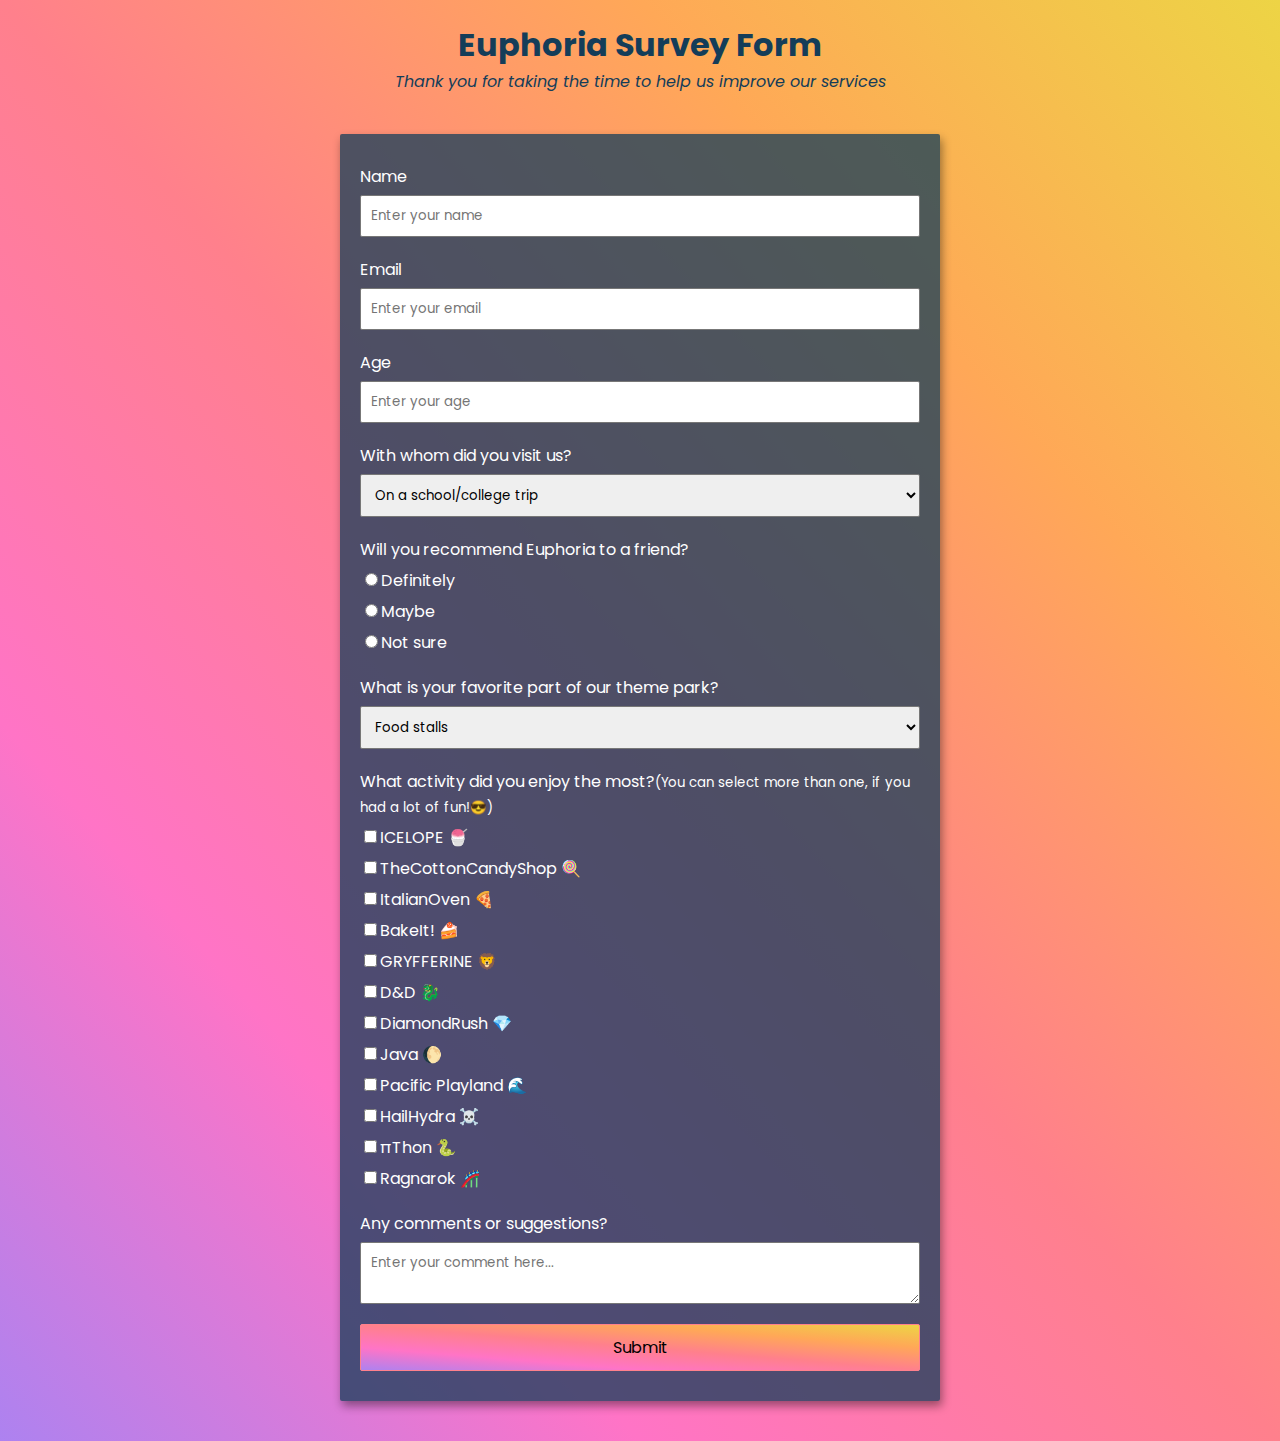
<file: fcc/Survey/survey.html>
<!DOCTYPE html>
<html lang="en">
 <head>
    <!-- Contains metadata(data about data), titles and the external stylesheets  --> 
    <meta charset="UTF-8">
    <meta http-equiv="X-UA-Compatible" content="IE=edge">
    <meta name="viewport" content="width=device-width, initial-scale=1.0">
    <title>Euphoria Survey</title>
    <link rel = 'stylesheet' href = 'survey.css'/>
 </head>
 <body>
<div class = "container">
 <header class = "header">
   <h1 id = "title" class = "text-center">
    Euphoria Survey Form
 </h1>
 <p id = "description" class = "decription text-center"><i>Thank you for taking the time to help us improve our services </i></p>
</header>
 <form id = "survey-form">
   <div class = "form-control">
      <label for="name" id = "name-label">Name</label> <input type="text" id = "name" placeholder = "Enter your name" required>
   </div>
   <!--Email-->
   <div class = "form-control">
      <label for="email" id = "email-label">Email</label> <input type="email" id = "email" placeholder = "Enter your email" required>
   </div>
   <!--Age-->
   <div class = "form-control">
      <label for="age" id = "age-label">Age</label> <input type="number" id = "age" placeholder = "Enter your age" min="10" max="90">
   </div>
   <!--Visit-->
   <div class = "form-control">
      <label for="role" id = "role-label">With whom did you visit us?</label>
       <select name="role" id="role"><option value="On a school/college trip">On a school/college trip</option>
       <option value="With family">With family</option>
       <option value="With friends">With friends</option>
       <option value="By yourself">By yourself</option>
       <option value="Other">Other</option>
       </select>
   </div>
   <!--Recommend-->
   <div class="form-control">
      <label>Will you recommend Euphoria to a friend?</label>
      <label for="recommend-1"><input type="radio" id = "recommend-1" name = "recommend">Definitely</label>
      <label for="recommend-2"><input type="radio" id = "recommend-2" name = "recommend">Maybe</label>
      <label for="recommend-3"><input type="radio" id = "recommend-3" name = "recommend">Not sure</label>
   </div>
   <!--Feature-->
   <div class = "form-control">
      <label for="feature" id = "feature-label">What is your favorite part of our theme park?</label>
       <select name="feature" id="feature"><option value="Food stalls">Food stalls</option>
       <option value="Games">Games</option>
       <option value="Rides">Rides</option>
       </select>
   </div>
   <!--Enjoy-->
   <div class="form-control">
      <label>What activity did you enjoy the most?<small>(You can select more than one, if you had a lot of fun!😎)</small></label>
      <label for="enjoy-1"><input type = "checkbox" name = "enjoy" id = "enjoy-1" value = "enjoy">ICELOPE 🍧</label>
      <label for="enjoy-2"><input type = "checkbox" name = "enjoy" id = "enjoy-2" value = "enjoy">TheCottonCandyShop 🍭</label>
      <label for="enjoy-3"><input type = "checkbox" name = "enjoy" id = "enjoy-3" value = "enjoy">ItalianOven 🍕</label>
      <label for="enjoy-4"><input type = "checkbox" name = "enjoy" id = "enjoy-4" value = "enjoy">BakeIt! 🍰</label>
      <label for="enjoy-5"><input type = "checkbox" name = "enjoy" id = "enjoy-5" value = "enjoy">GRYFFERINE 🦁</label> 
      <label for="enjoy-6"><input type = "checkbox" name = "enjoy" id = "enjoy-6" value = "enjoy">D&D 🐉</label>
      <label for="enjoy-7"><input type = "checkbox" name = "enjoy" id = "enjoy-7" value = "enjoy">DiamondRush 💎</label>
      <label for="enjoy-8"><input type = "checkbox" name = "enjoy" id = "enjoy-8" value = "enjoy">Java 🌔</label>
      <label for="enjoy-9"><input type = "checkbox" name = "enjoy" id = "enjoy-9" value = "enjoy">Pacific Playland 🌊</label>
      <label for="enjoy-10"><input type = "checkbox" name = "enjoy" id = "enjoy-10" value = "enjoy">HailHydra ☠️</label>
      <label for="enjoy-11"><input type = "checkbox" name = "enjoy" id = "enjoy-11" value = "enjoy">πThon 🐍</label>
      <label for="enjoy-12"><input type = "checkbox" name = "enjoy" id = "enjoy-12" value = "enjoy">Ragnarok 🎢</label>
   </div>
   <!--Comments-->
   <div class="form-control">
      <label for="comments">Any comments or suggestions?</label>
      <textarea name="comments" id="comments" placeholder="Enter your comment here..."></textarea>
   </div>
   <!--Submit-->
   <button type="submit" value="submit">Submit</button>
 </form>
</div>
</body>
</html>
</file>
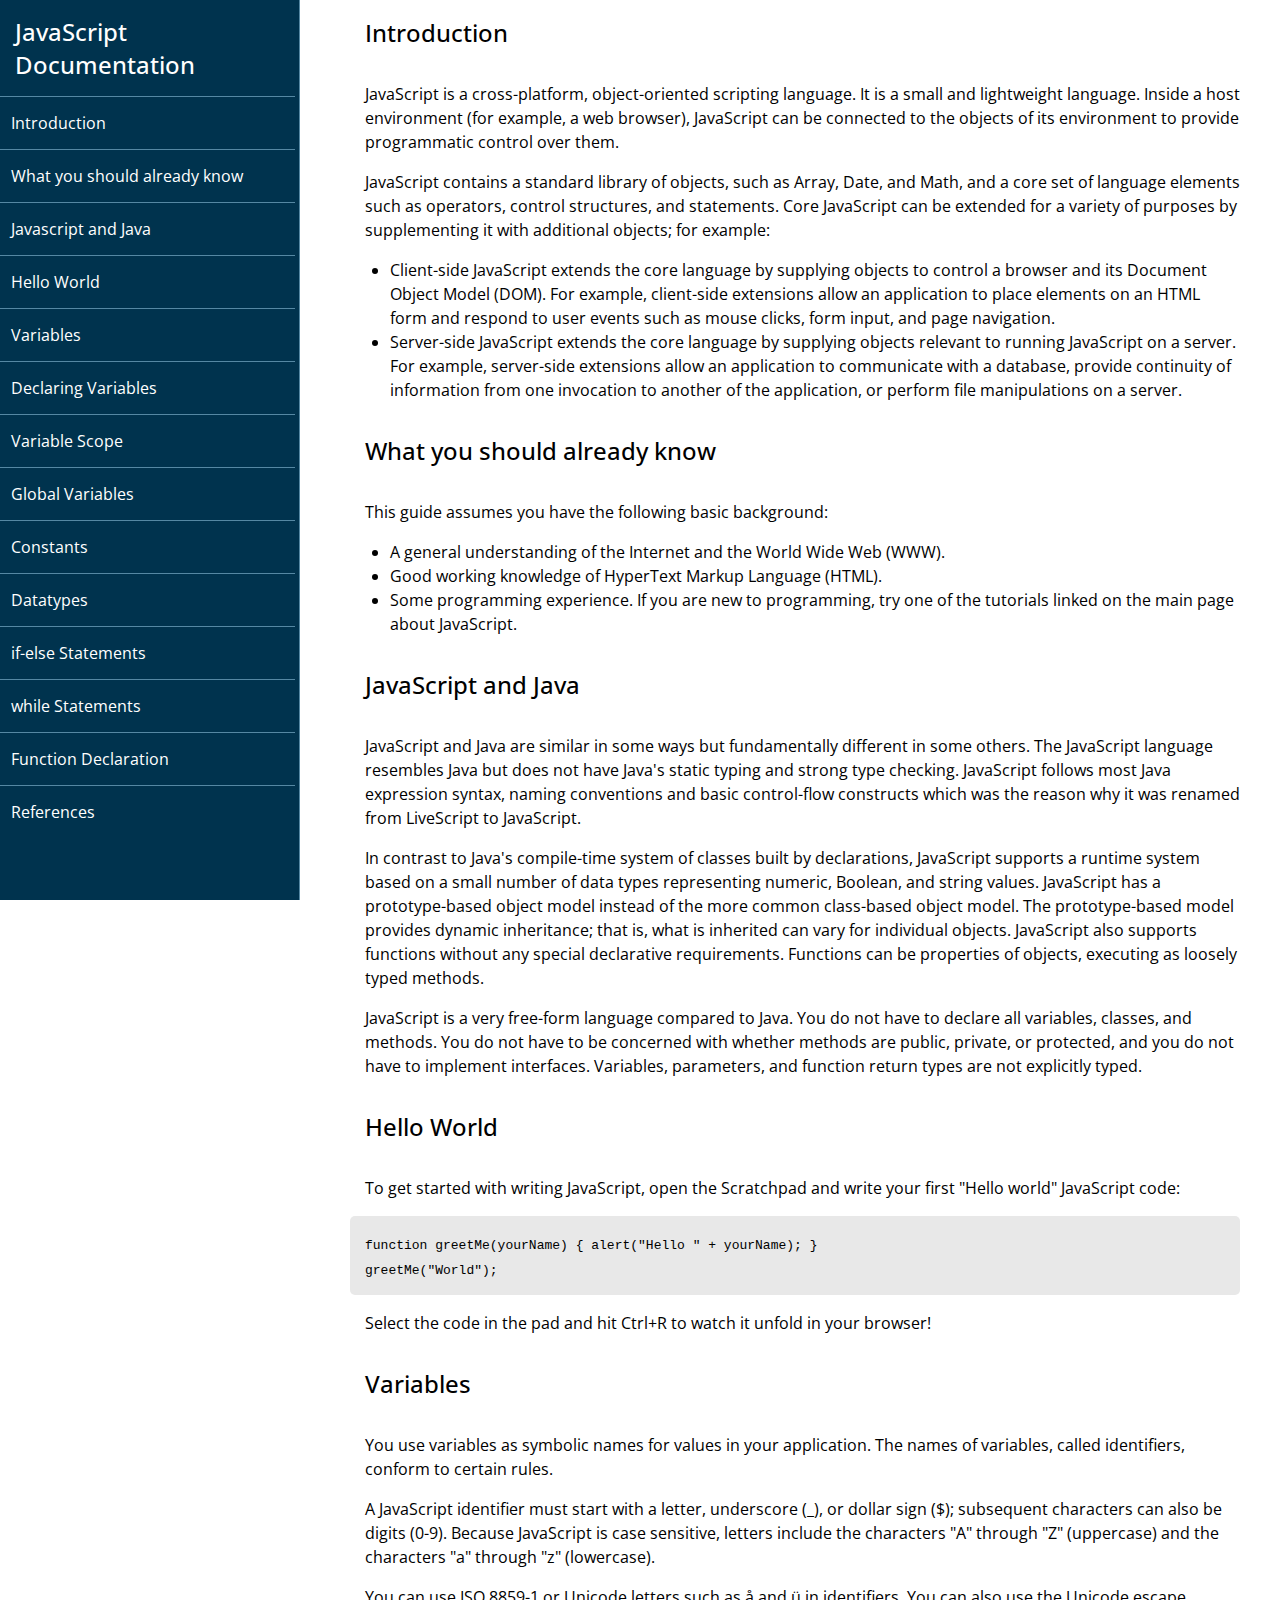
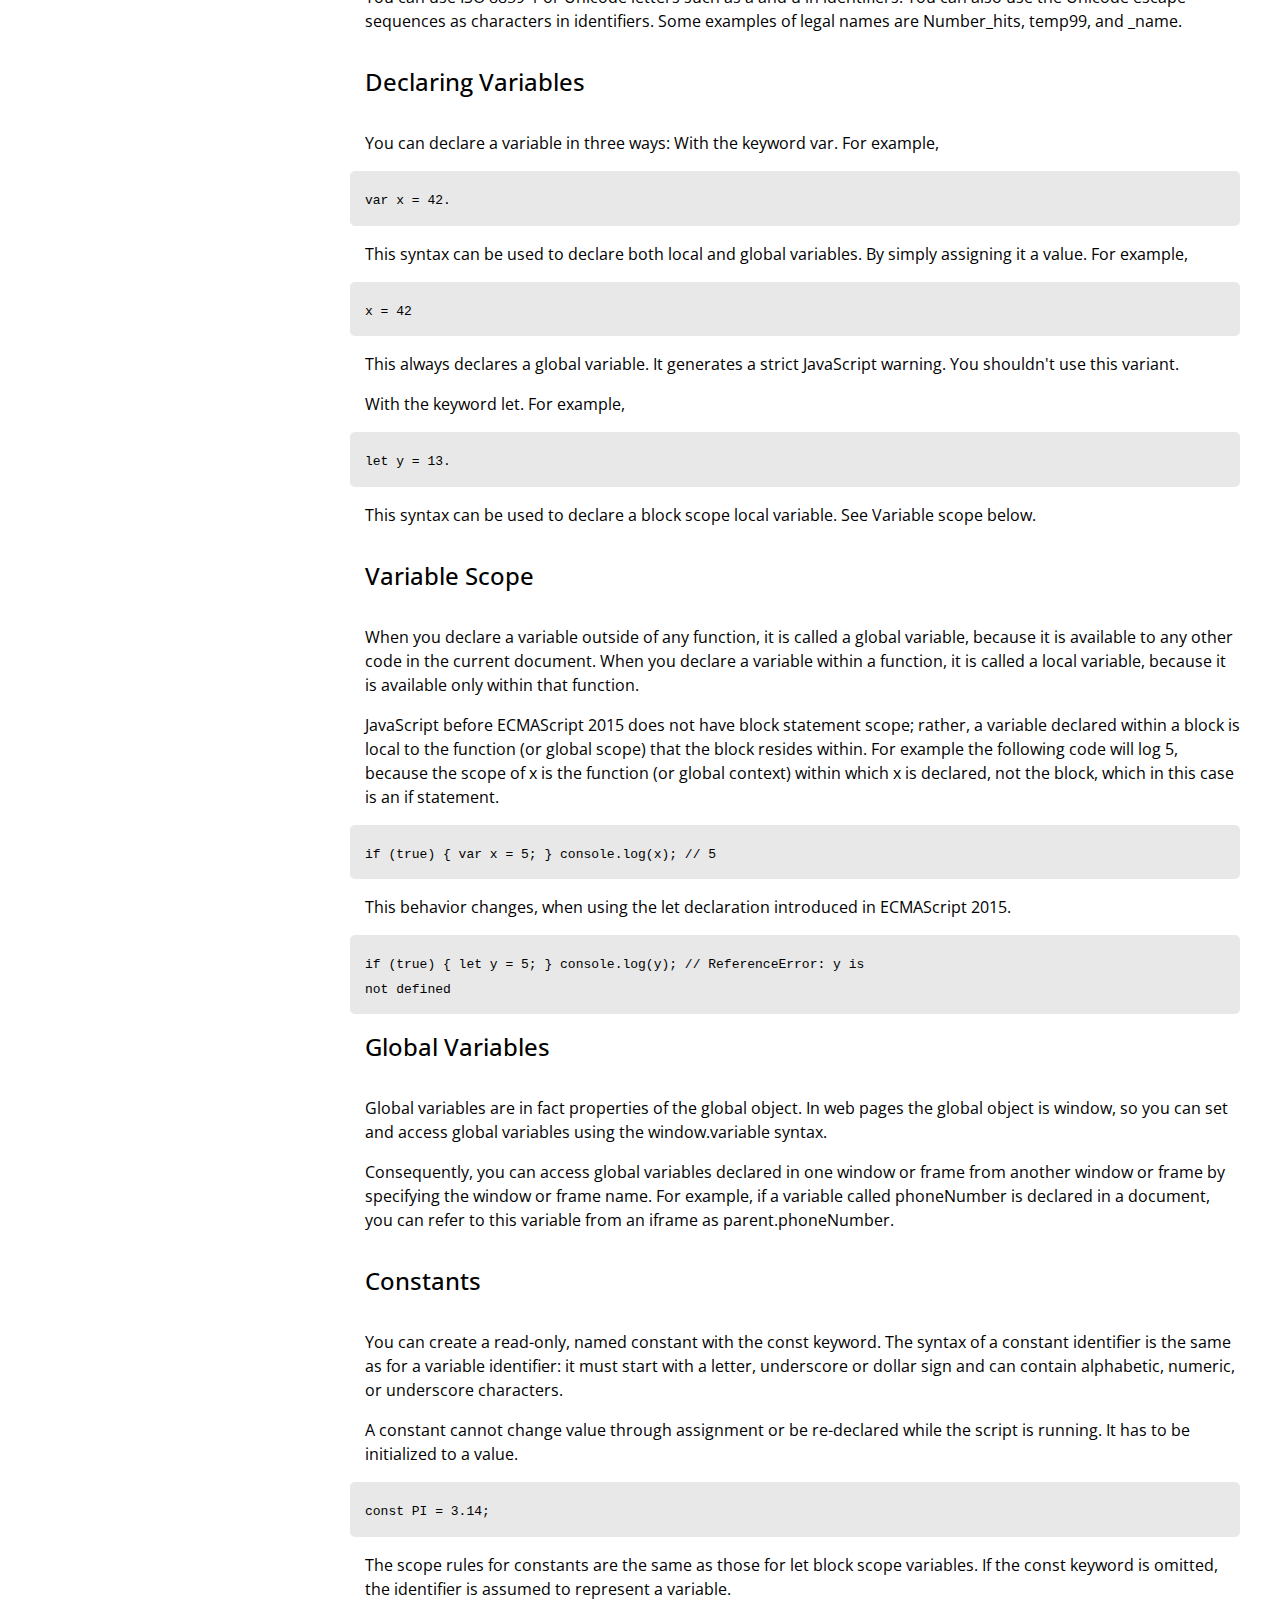
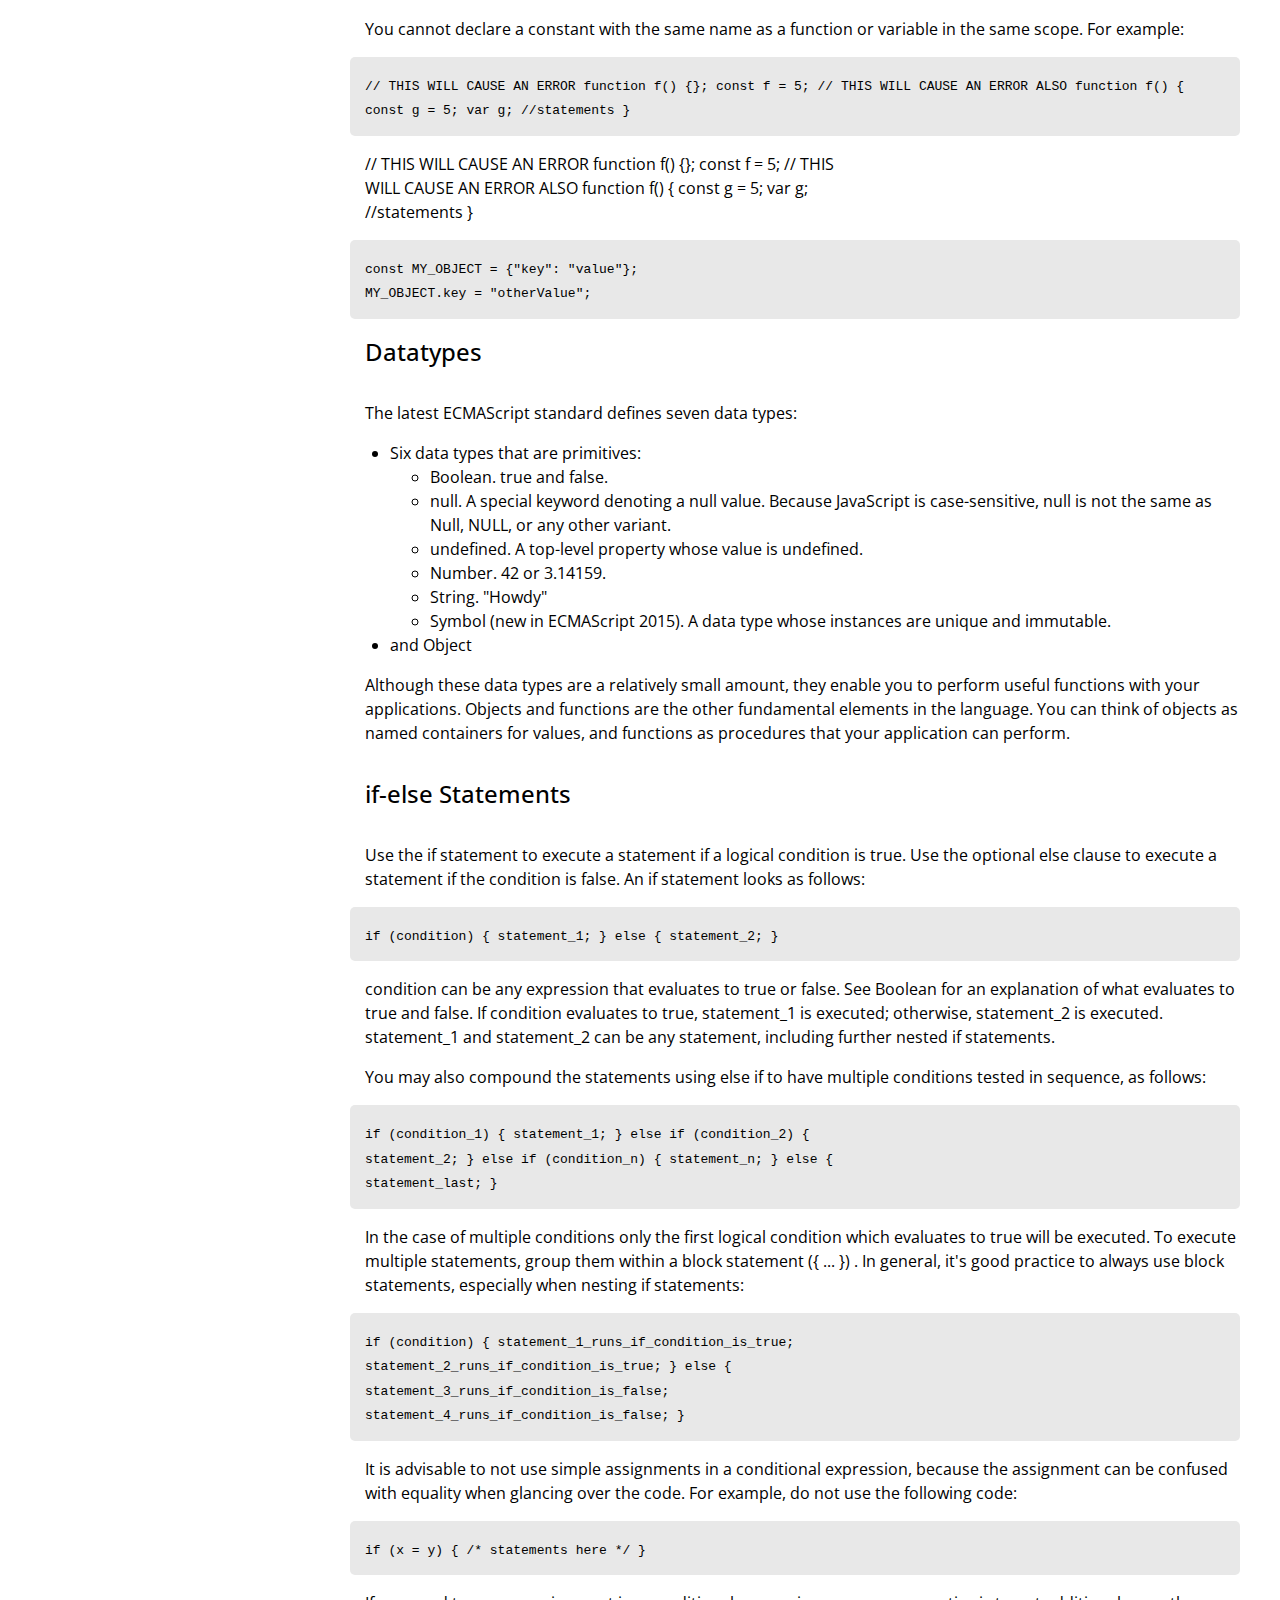
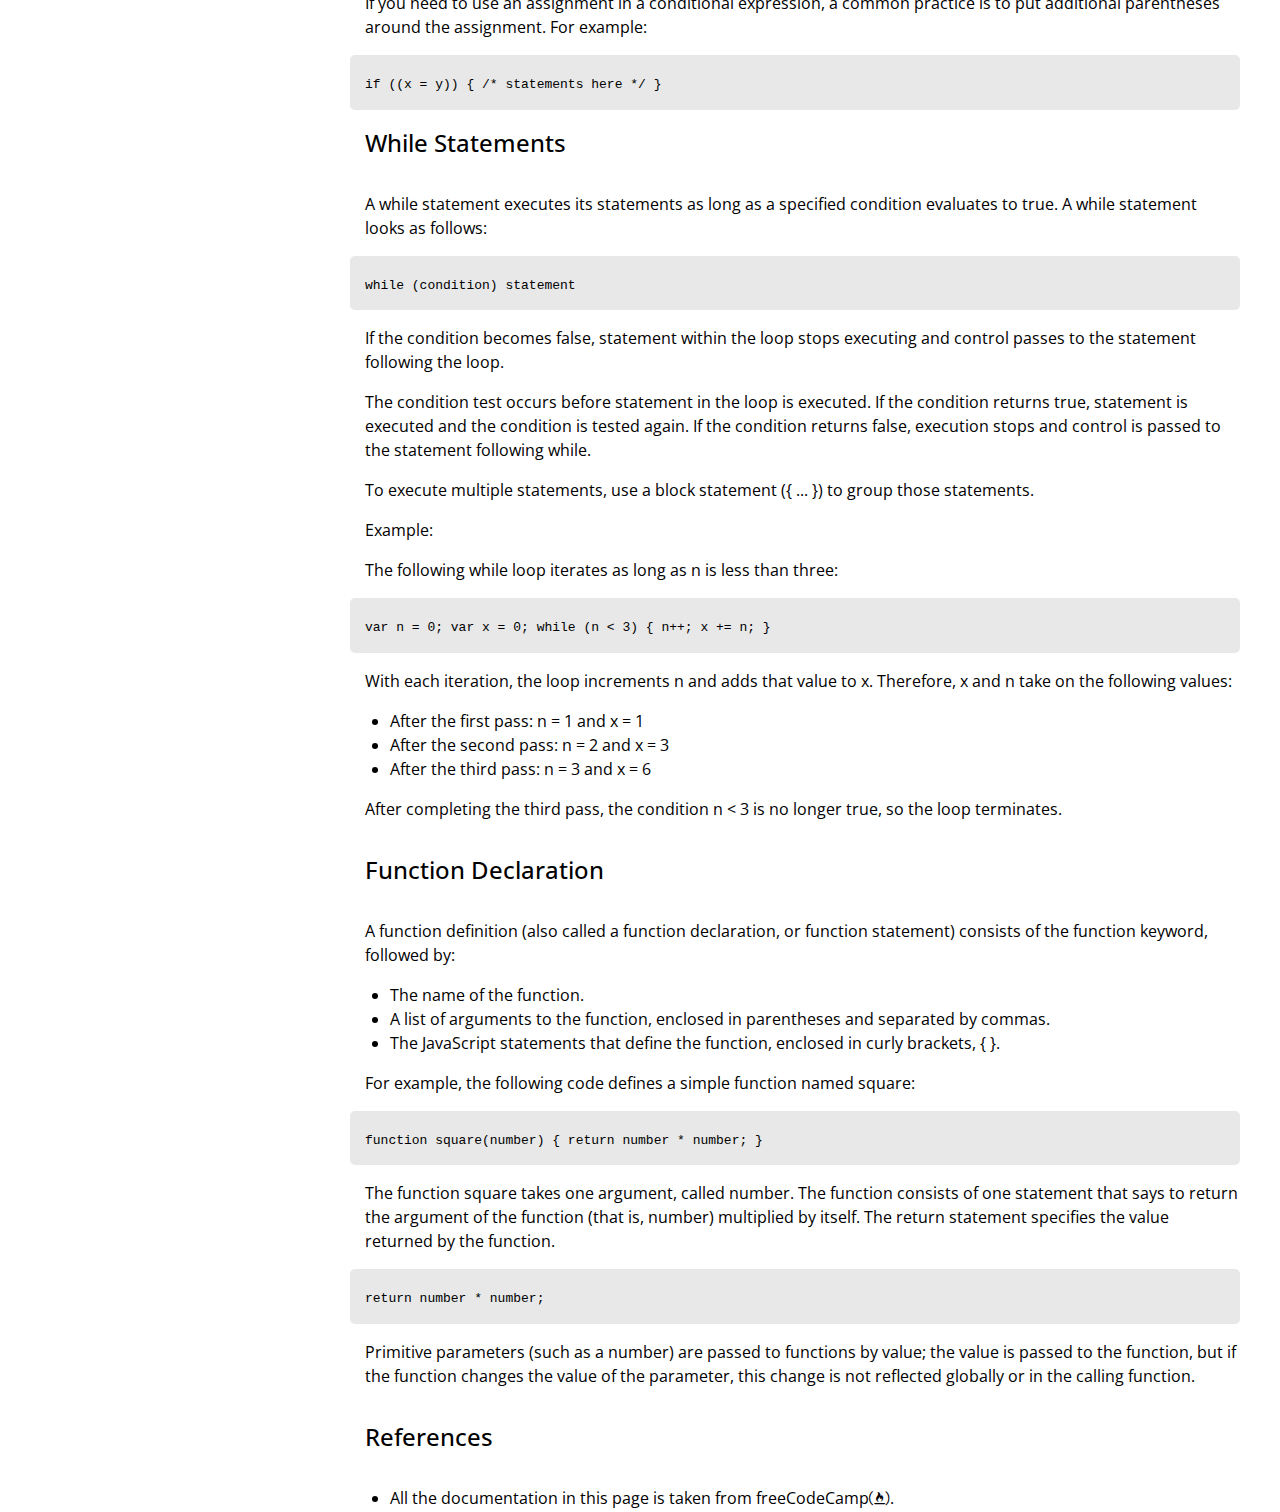
<file: fcc/Technical/tech.html>
<!DOCTYPE html>
<html lang="en">
    <head>
        <!-- Contains metadata(data about data), titles and the external stylesheets  --> 
        <meta charset="UTF-8">
        <meta http-equiv="X-UA-Compatible" content="IE=edge">
        <meta name="viewport" content="width=device-width, initial-scale=1.0">
        <title>JavaScript Technical Documentation</title>
        <link rel="preconnect" href="https://fonts.googleapis.com">
        <link rel="preconnect" href="https://fonts.gstatic.com" crossorigin>
        <link href="https://fonts.googleapis.com/css2?family=Open+Sans&display=swap" rel="stylesheet">
        <link rel="stylesheet" href="https://cdnjs.cloudflare.com/ajax/libs/font-awesome/4.7.0/css/font-awesome.min.css">
        <link rel = "stylesheet" href = "tech.css">
    </head>
    <body>
        <!--Navigation bar-->
        <nav id = "navbar">
            <header>JavaScript Documentation</header>
            <a href="#introduction" class="nav-link">Introduction</a>
            <a href="#What-you-should-already-know" class="nav-link">What you should already know</a>
            <a href="#Javascript-and-java" class="nav-link">Javascript and Java</a>
            <a href="#Hello-world" class="nav-link">Hello World</a>
            <a href="#Variables" class="nav-link">Variables</a>
            <a href="#Declaring-variables" class="nav-link">Declaring Variables</a>
            <a href="#Variable-scope" class="nav-link">Variable Scope</a>
            <a href="#Global-variables" class="nav-link">Global Variables</a>
            <a href="#Constants" class="nav-link">Constants</a>
            <a href="#Datatypes" class="nav-link">Datatypes</a>
            <a href="#if-else-statements" class="nav-link"> if-else Statements</a>
            <a href="#while-statements" class="nav-link">while Statements</a>
            <a href="#Function-declaration" class="nav-link">Function Declaration</a>
            <a href="#References" class="nav-link">References</a>
        </nav>
        <!--Content-->
        <main id = "main-doc">
            <section id = "introduction" class="main-section">
                <header>
                    Introduction
                </header>
                 
                <p>
                    JavaScript is a cross-platform, object-oriented scripting language. It is a small and lightweight language. Inside a host environment (for example, a web browser), JavaScript can be connected to the objects of its environment to provide programmatic control over them.
                </p>
                <p>
                    JavaScript contains a standard library of objects, such as Array, Date, and Math, and a core set of language elements such as operators, control structures, and statements. Core JavaScript can be extended for a variety of purposes by supplementing it with additional objects; for example:
                </p>
                <p>
                    <ul><li>Client-side JavaScript extends the core language by supplying objects to control a browser and its Document Object Model (DOM). For example, client-side extensions allow an application to place elements on an HTML form and respond to user events such as mouse clicks, form input, and page navigation.</li>
                        <li>Server-side JavaScript extends the core language by supplying objects relevant to running JavaScript on a server. For example, server-side extensions allow an application to communicate with a database, provide continuity of information from one invocation to another of the application, or perform file manipulations on a server.</li>
                    </ul>
                </p>
            </section>
            <section id = "What-you-should-already-know" class="main-section">
                <header>
                    What you should already know
                </header>
                 
                <p>This guide assumes you have the following basic background:</p>
                <ul>
                    <li>
                        A general understanding of the Internet and the World Wide Web (WWW).
                    </li>
                    <li>
                        Good working knowledge of HyperText Markup Language (HTML).
                    </li>
                    <li>
                        Some programming experience. If you are new to programming, try one of the tutorials linked on the main page about JavaScript.
                    </li>
                </ul>
            </section>
            <section id = "Javascript-and-java" class="main-section">
                <header>
                    JavaScript and Java
                </header>
                 
                <p>JavaScript and Java are similar in some ways but fundamentally different in some others. The JavaScript language resembles Java but does not have Java's static typing and strong type checking. JavaScript follows most Java expression syntax, naming conventions and basic control-flow constructs which was the reason why it was renamed from LiveScript to JavaScript.</p>
                <p>In contrast to Java's compile-time system of classes built by declarations, JavaScript supports a runtime system based on a small number of data types representing numeric, Boolean, and string values. JavaScript has a prototype-based object model instead of the more common class-based object model. The prototype-based model provides dynamic inheritance; that is, what is inherited can vary for individual objects. JavaScript also supports functions without any special declarative requirements. Functions can be properties of objects, executing as loosely typed methods.</p>
                <p>JavaScript is a very free-form language compared to Java. You do not have to declare all variables, classes, and methods. You do not have to be concerned with whether methods are public, private, or protected, and you do not have to implement interfaces. Variables, parameters, and function return types are not explicitly typed.</p>
            </section>
            <section id = "Hello-world" class="main-section">
                <header>
                    Hello World
                </header>
                 
                <p>To get started with writing JavaScript, open the Scratchpad and write your first "Hello world" JavaScript code:</p>
                <div id = "code">
                    <code>function greetMe(yourName) { alert("Hello " + yourName); }<br>
                        greetMe("World");</code>
                </div>
                <p>Select the code in the pad and hit Ctrl+R to watch it unfold in your browser!</p>
            </section>
            <section id = "Variables" class="main-section">
                <header>
                    Variables
                </header>
                 
                <p>You use variables as symbolic names for values in your application. The names of variables, called identifiers, conform to certain rules.</p>
                <p>A JavaScript identifier must start with a letter, underscore (_), or dollar sign ($); subsequent characters can also be digits (0-9). Because JavaScript is case sensitive, letters include the characters "A" through "Z" (uppercase) and the characters "a" through "z" (lowercase).</p>
                <p>You can use ISO 8859-1 or Unicode letters such as å and ü in identifiers. You can also use the Unicode escape sequences as characters in identifiers. Some examples of legal names are Number_hits, temp99, and _name.</p>
            </section>
            <section id = "Declaring-variables" class="main-section">
                <header>
                    Declaring Variables
                </header>
                 
                <p>You can declare a variable in three ways:
                    With the keyword var. For example,</p>
                <div id = "code">
                    <code>var x = 42.</code>
                </div>
                <p>This syntax can be used to declare both local and global variables.
                    By simply assigning it a value. For example,
                </p>
                <div id = "code">
                    <code>x = 42</code>
                </div>
                <p>This always declares a global variable. It generates a strict JavaScript warning. You shouldn't use this variant.</p>
                <p>With the keyword let. For example,</p>
                <div id = "code">    
                    <code>let y = 13.</code>
                </div>
                <p>This syntax can be used to declare a block scope local variable. See Variable scope below.</p>
            </section>
            <section id = "Variable-scope" class="main-section">
                <header>
                    Variable Scope
                </header>
                 
                <p>When you declare a variable outside of any function, it is called a global variable, because it is available to any other code in the current document. When you declare a variable within a function, it is called a local variable, because it is available only within that function.</p>
                <p>JavaScript before ECMAScript 2015 does not have block statement scope; rather, a variable declared within a block is local to the function (or global scope) that the block resides within. For example the following code will log 5, because the scope of x is the function (or global context) within which x is declared, not the block, which in this case is an if statement.</p>
                <div id = "code">
                    <code>if (true) { var x = 5; } console.log(x); // 5</code>
                </div>
                <p>This behavior changes, when using the let declaration introduced in ECMAScript 2015.</p>
                <div id = "code">
                    <code>if (true) { let y = 5; } console.log(y); // ReferenceError: y is <br>
                        not defined</code>
                </div>
            </section>
            <section id = "Global-variables" class="main-section">
                <header>
                    Global Variables
                </header>
                 
                <p>Global variables are in fact properties of the global object. In web pages the global object is window, so you can set and access global variables using the window.variable syntax.</p>
                <p>Consequently, you can access global variables declared in one window or frame from another window or frame by specifying the window or frame name. For example, if a variable called phoneNumber is declared in a document, you can refer to this variable from an iframe as parent.phoneNumber.</p>
            </section>
            <section id = "Constants" class="main-section">
                <header>
                    Constants
                </header>
                 
                <p>You can create a read-only, named constant with the const keyword. The syntax of a constant identifier is the same as for a variable identifier: it must start with a letter, underscore or dollar sign and can contain alphabetic, numeric, or underscore characters.</p>
                <p>A constant cannot change value through assignment or be re-declared while the script is running. It has to be initialized to a value.</p>
                <div id = "code">
                    <code>const PI = 3.14;</code>
                </div>
                <p>The scope rules for constants are the same as those for let block scope variables. If the const keyword is omitted, the identifier is assumed to represent a variable.</p>
                <p>You cannot declare a constant with the same name as a function or variable in the same scope. For example:</p>
                <div id = "code">
                    <code>// THIS WILL CAUSE AN ERROR function f() {}; const f = 5; // THIS
                        WILL CAUSE AN ERROR ALSO function f() { const g = 5; var g;
                        //statements }</code>
                </div>
                <p>// THIS WILL CAUSE AN ERROR function f() {}; const f = 5; // THIS<br>
                    WILL CAUSE AN ERROR ALSO function f() { const g = 5; var g; <br>
                    //statements }</p>
                <div id = "code">
                    <code>const MY_OBJECT = {"key": "value"}; <br>MY_OBJECT.key =
                        "otherValue";</code>
                </div>
            </section>
            <section id = "Datatypes" class="main-section">
                <header>
                    Datatypes
                </header>
                 
                <p>The latest ECMAScript standard defines seven data types:</p>
                <ul>
                    <li>Six data types that are primitives:
                        <ul>
                            <li>Boolean. true and false.</li>
                            <li>null. A special keyword denoting a null value. Because JavaScript is case-sensitive, null is not the same as Null, NULL, or any other variant.</li>
                            <li>undefined. A top-level property whose value is undefined.</li>
                            <li>Number. 42 or 3.14159.</li>
                            <li>String. "Howdy"</li>
                            <li>Symbol (new in ECMAScript 2015). A data type whose instances are unique and immutable.</li>
                        </ul>
                    </li>
                    <li>
                        and Object
                    </li>
                </ul>
                <p>Although these data types are a relatively small amount, they enable you to perform useful functions with your applications. Objects and functions are the other fundamental elements in the language. You can think of objects as named containers for values, and functions as procedures that your application can perform.</p>
            </section>
            <section id = "if-else-statements" class="main-section">
                <header>
                    if-else Statements
                </header>
                 
                <p>Use the if statement to execute a statement if a logical condition is true. Use the optional else clause to execute a statement if the condition is false. An if statement looks as follows:</p>
                <div id = "code">
                    <code>if (condition) { statement_1; } else { statement_2; }</code>
                </div>
                <p>condition can be any expression that evaluates to true or false. See Boolean for an explanation of what evaluates to true and false. If condition evaluates to true, statement_1 is executed; otherwise, statement_2 is executed. statement_1 and statement_2 can be any statement, including further nested if statements.</p>
                <p>You may also compound the statements using else if to have multiple conditions tested in sequence, as follows:</p>
                <div id = "code">
                    <code>if (condition_1) { statement_1; } else if (condition_2) { <br>
                        statement_2; } else if (condition_n) { statement_n; } else { <br>
                        statement_last; }</code>
                </div>
                <p>In the case of multiple conditions only the first logical condition which evaluates to true will be executed. To execute multiple statements, group them within a block statement ({ ... }) . In general, it's good practice to always use block statements, especially when nesting if statements:</p>
                <div id = "code">
                    <code>
                        if (condition) { statement_1_runs_if_condition_is_true; <br>
                            statement_2_runs_if_condition_is_true; } else { <br>
                            statement_3_runs_if_condition_is_false; <br>
                            statement_4_runs_if_condition_is_false; } 
                    </code>
                </div>   
                <p>It is advisable to not use simple assignments in a conditional expression, because the assignment can be confused with equality when glancing over the code. For example, do not use the following code:</p>
                <div id = "code">
                    <code>if (x = y) { /* statements here */ }</code>
                </div>  
                <p>If you need to use an assignment in a conditional expression, a common practice is to put additional parentheses around the assignment. For example:</p>
                <div id = "code">
                    <code>if ((x = y)) { /* statements here */ }</code>
                </div>      
            </section>
            <section id = "while-statements" class="main-section">
                <header>
                    While Statements
                </header>
                 
                <p>A while statement executes its statements as long as a specified condition evaluates to true. A while statement looks as follows:</p>
                <div id = "code">
                    <code>
                        while (condition) statement
                    </code>
                </div>
                <p>If the condition becomes false, statement within the loop stops executing and control passes to the statement following the loop.</p>
                <p>The condition test occurs before statement in the loop is executed. If the condition returns true, statement is executed and the condition is tested again. If the condition returns false, execution stops and control is passed to the statement following while.</p>
                <p>To execute multiple statements, use a block statement ({ ... }) to group those statements.</p>
                <p>Example:</p>
                <p>The following while loop iterates as long as n is less than three:</p>
                <div id = "code">
                    <code>
                        var n = 0; var x = 0; while (n < 3) { n++; x += n; }
                    </code>
                </div>
                <p>With each iteration, the loop increments n and adds that value to x. Therefore, x and n take on the following values:</p>
                <ul>
                    <li>After the first pass: n = 1 and x = 1</li>
                    <li>After the second pass: n = 2 and x = 3</li>
                    <li>After the third pass: n = 3 and x = 6</li>
                </ul>
                <p>After completing the third pass, the condition n < 3 is no longer true, so the loop terminates.</p>
            </section>
            <section id = "Function-declaration" class="main-section">
                <header>
                    Function Declaration
                </header>
                <p>A function definition (also called a function declaration, or function statement) consists of the function keyword, followed by:</p>
                <ul>
                    <li>The name of the function.</li>
                    <li>A list of arguments to the function, enclosed in parentheses and separated by commas.</li>
                    <li>The JavaScript statements that define the function, enclosed in curly brackets, { }.</li>
                </ul>
                <p>For example, the following code defines a simple function named square:</p>
                <div id = "code">
                    <code>function square(number) { return number * number; }</code>
                </div>
                <p>The function square takes one argument, called number. The function consists of one statement that says to return the argument of the function (that is, number) multiplied by itself. The return statement specifies the value returned by the function.</p>
                <div id = "code">
                    <code>
                        return number * number;
                    </code>
                </div>
                <p>Primitive parameters (such as a number) are passed to functions by value; the value is passed to the function, but if the function changes the value of the parameter, this change is not reflected globally or in the calling function.</p>
            </section>
            <section id = "References" class="main-section">
                <header>
                    References
                </header>
                <ul>
                    <li>All the documentation in this page is taken from freeCodeCamp<i class="fa fa-free-code-camp" aria-hidden="true"></i>.</li>
                </ul>
            </section>
        </main>
    </body>
</html>
</file>
<file: fcc/Survey/survey.css>
@import url('https://fonts.googleapis.com/css2?family=Poppins:wght@300&display=swap');

*{
    box-sizing: border-box;
}
body{
    background-image: linear-gradient(to right top, #ad82f0, #ff74c6, #ff808c, #ffa857, #edd445);
    background-repeat: no-repeat;
    font-family: 'Poppins', sans-serif;
    text-align: center;
    margin:0;
    color: #143d59;
}
h1+p{
    margin-top: 0;
}
h1{
    margin-bottom: 0;
}
form{
    background-color: #143d59c0;
    max-width: 600px;
    margin: 40px auto;
    padding: 30px 20px;
    box-shadow: 2px 5px 10px rgba(0,0,0,0.4);
    border-radius: 2px;
    color: #fff ;
}
.form-control{
    text-align: left;
    margin-bottom: 20px;
}
.form-control label{
    display: block;
    margin-bottom: 6px;
}
.form-control input, .form-control select, .form-control textarea{
    display: block;
    width: 100%;
    padding: 10px;
    border: 1px solid #777;
    border-radius: 2px;
    font-family: inherit;
}
.form-control input[type = "radio"], .form-control input[type = "checkbox"]{
    display: inline-block;
    width: auto;
}
button{
    background-image: linear-gradient(to right top, #ad82f0, #ff74c6, #ff808c, #ffa857, #edd445);
    display: block;
    width: 100%;
    padding: 10px;
    font-size: 16px;
    border: 1px solid #ff808c;
    border-radius: 2px;
    font-family: inherit;
}
</file>
<file: fcc/Technical/tech.css>
@import url('https://fonts.googleapis.com/css2?family=Open+Sans:400,500&display=swap');

*{
    box-sizing: border-box;
}
a {
    box-shadow: inset 0 0 0 0 #145374;
    color: #E8E8E8;
    margin: 0 -.25rem;
    padding: 0 .25rem;
    transition: color .3s ease-in-out, box-shadow .3s ease-in-out;
  }
  a:hover {
    box-shadow: inset 300px 0 0 0 #E8E8E8;
    color: #145374;
  }
body{
    font-family: 'Open Sans', sans-serif;
    display: flex;
    margin: 0;
}
#code{
    display: block;
    text-align: left;
    position: relative;
    word-break: normal;
    word-wrap: normal;
    background-color: #E8E8E8;   
    border-radius: 5px; 
    padding-left: 15px;
    padding:15px;
    margin: 0;
}
header{
    font-size: 24px;
    font-weight: 500;
    padding: 15px;
}
nav{
    background-color: #00334E;
    border-right: 1px solid #5588A3;
    color: #fff;
    height: 100%;
    max-width: 300px;
    position: fixed;
    min-width: 300px;
    top: 0px;
    left: 0px;
    overflow-y: auto;
    overflow-x: hidden;
}
nav a{
    display: block;
    border-top: 1px solid #5588A3;
    color: #fff;
    display: block;
    text-decoration: none;
    padding: 15px;
    position: relative;
    width: 100%;
}
main{
    background-color: white;
    flex: 1;
    padding-left: 40px;
    padding-right: 40px;
    line-height: 1.5;
    position: absolute;
    margin-left: 310px;
}
p{
    padding-left: 15px;
}
@media(max-width:600px){
    body{
        flex-direction: column;
    }
    nav{
        height: 200px;
        width: 100%;
        border-right: none;
        border-bottom: 2px solid #5588A3;
        overflow-y: scroll;

    }
    main{
        /*height: auto;*/
        width: 100%;
    }
}
</file>
